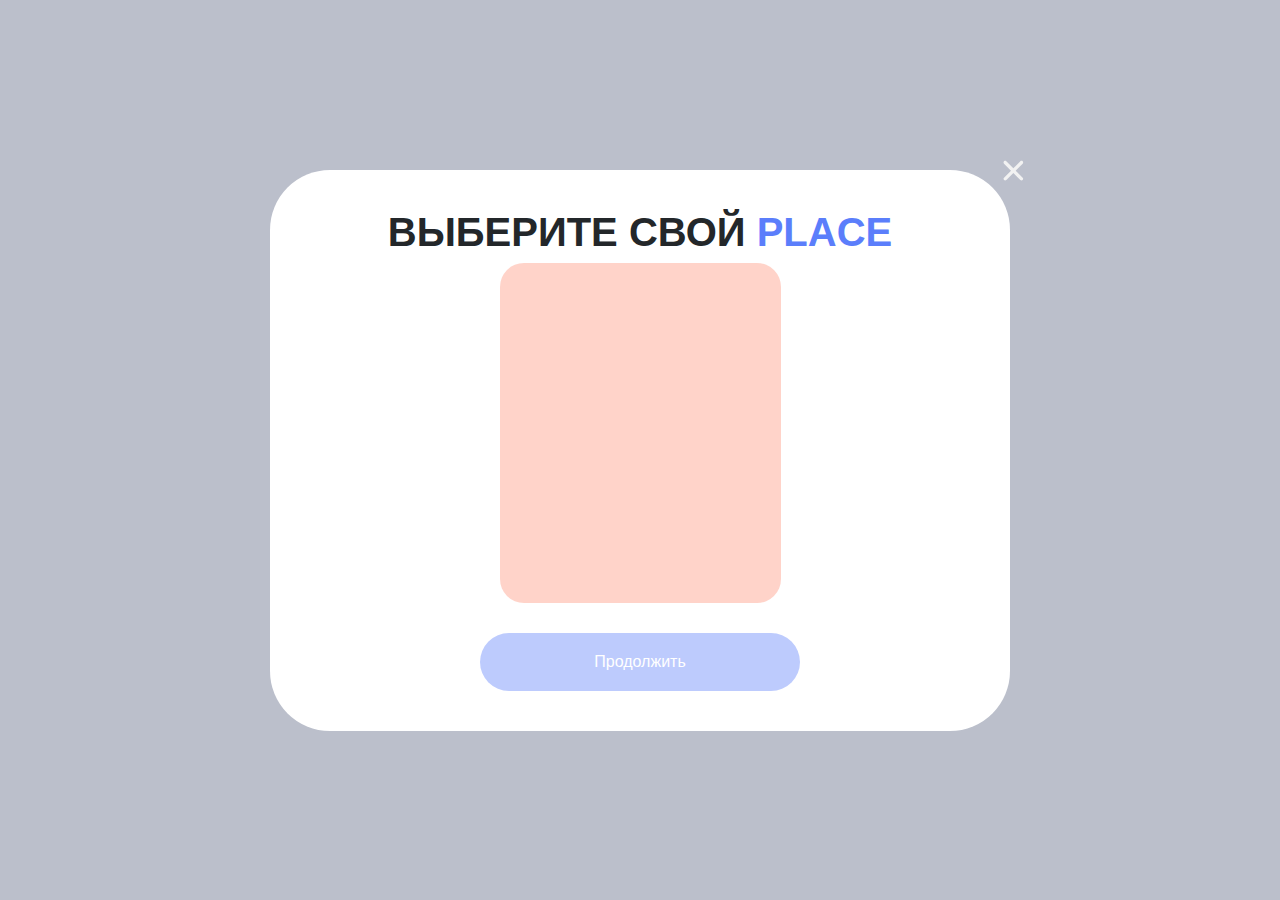
<file: erorrFirst/index.html>
<!DOCTYPE html>
<html lang="en">

<head>
  <meta charset="UTF-8">
  <meta http-equiv="X-UA-Compatible" content="IE=edge">
  <meta name="viewport" content="width=device-width, initial-scale=1.0">
  <title>Document</title>
  <link rel="stylesheet" href="style.css">
</head>

<body>
  <div class="block">
    <a href="index.html" class="close">
      <img src="img/close.svg" alt="">
    </a>
    <div class="block_content">
      <h1 class="title-block">Выберите свой <span>Place</span></h1>
      <div id="item" onclick="btnOnclick()" class="item">

      </div>
      <div id="button" class="btn">
        <a href="index2.html" class="button">Продолжить</a>
        <div id="blocker" class="blocker"></div>
      </div>
    </div>
  </div>
  <script src="js/main.js"></script>
</body>

</html>
</file>
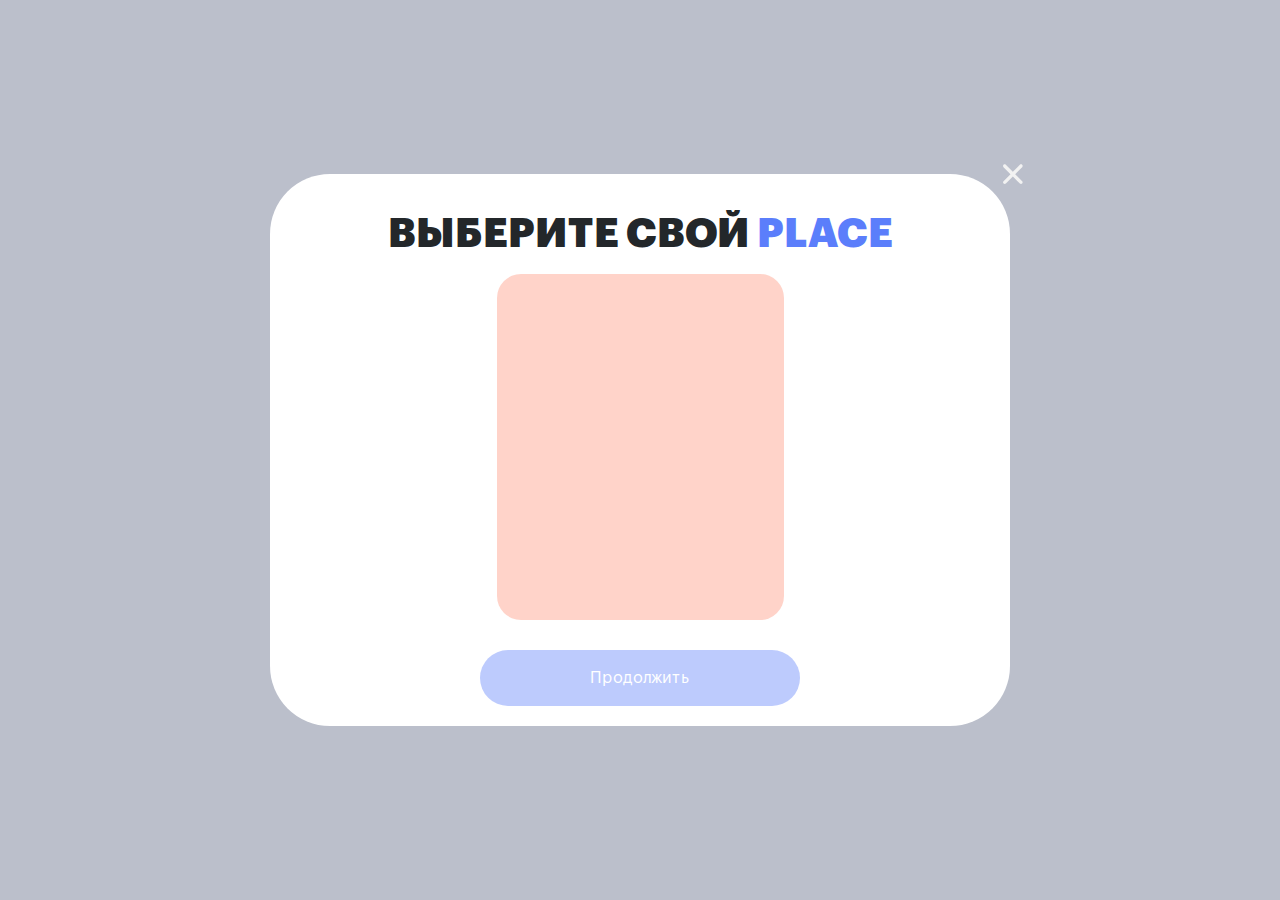
<file: readyProject/index.html>
<!DOCTYPE html>
<html lang="en">

<head>
  <meta charset="UTF-8">
  <meta http-equiv="X-UA-Compatible" content="IE=edge">
  <meta name="viewport" content="width=device-width, initial-scale=1.0">
  <title>Document</title>
  <link rel="stylesheet" href="style.css">
</head>

<body>
  <div class="block" id="block_wrap">
    <span href="" class="close" onclick="closeBnt()">
      <img src="img/close.svg" alt="">
    </span>
    <div class="block_content">
      <h1 class="title-block">Выберите свой <span>Place</span></h1>
      <div id="item" onclick="btnOnclick()" class="item">

      </div>
      <div id="button" class="btn">
        <a href="index2.html" class="button">Продолжить</a>
        <div id="blocker" class="blocker"></div>
      </div>
    </div>
  </div>
  <script src="js/main.js"></script>
</body>

</html>
</file>
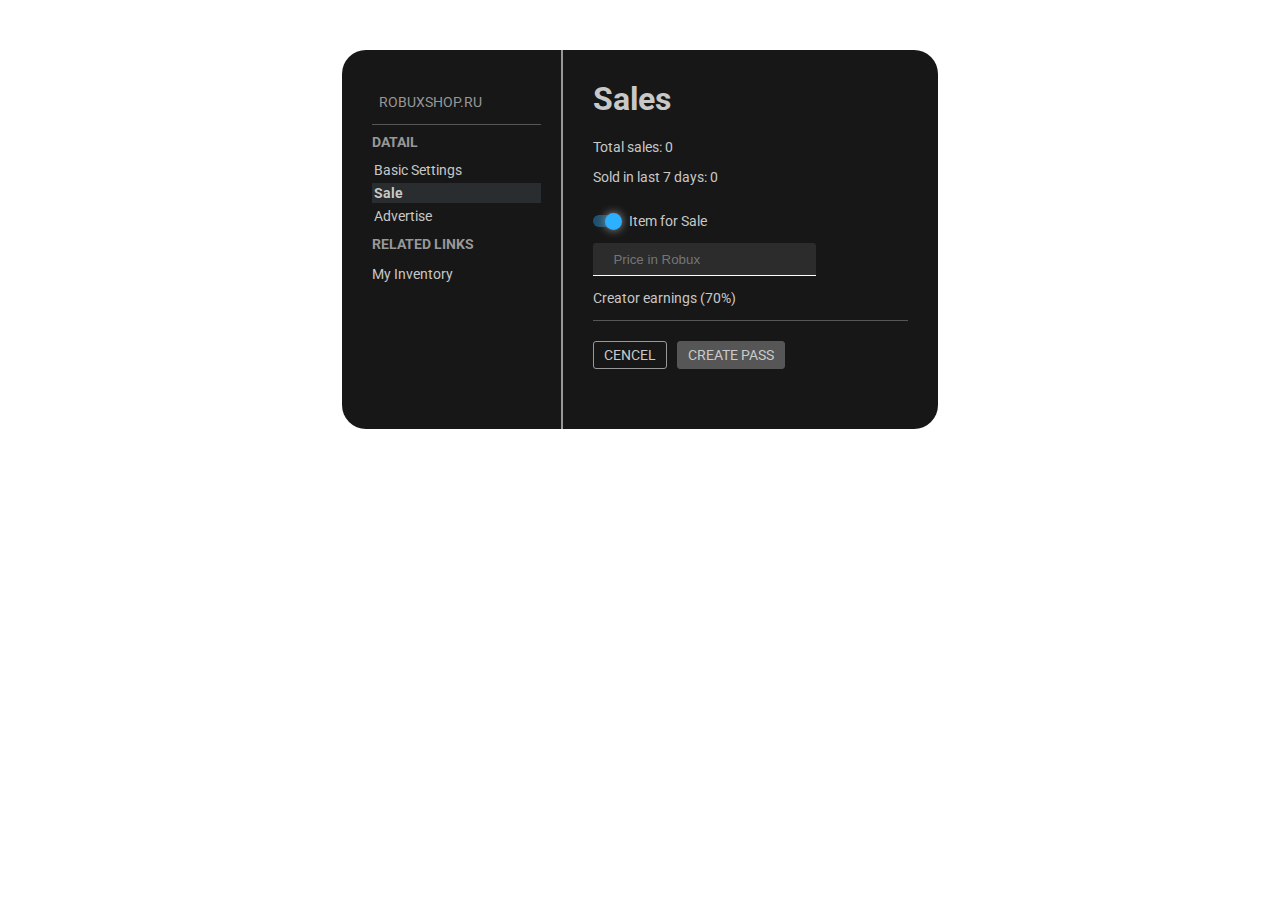
<file: index2.html>
<!DOCTYPE html>
<html lang="en">

<head>
  <meta charset="UTF-8">
  <meta http-equiv="X-UA-Compatible" content="IE=edge">
  <meta name="viewport" content="width=device-width, initial-scale=1.0">
  <title>Roblox2</title>
  <link rel="stylesheet" href="style.css">
  <link rel="preconnect" href="https://fonts.googleapis.com">
  <link rel="preconnect" href="https://fonts.gstatic.com" crossorigin>
  <link href="https://fonts.googleapis.com/css2?family=Roboto:wght@400;700&display=swap" rel="stylesheet">
</head>

<body>
  <div class="wrapper wrapper2">
    <div class="frontBLock frontBLock2"></div>
    <div class="flex_wrap">
      <div class="sidebar">
        <p class="title">robuxshop.ru</p>
        <div class="line"></div>
        <h1 class="subtitle">Datail</h1>
        <ul>
          <li>Basic Settings</li>
          <li class="li-active">Sale</li>
          <li class="li-before">Advertise</li>
        </ul>
        <h1 class="subtitle">related links</h1>
        <p class="li-before">My Inventory</p>
      </div>
      <div class="content">
        <h1 class="content_title">Sales</h1>
        <p>Total sales: 0</p>
        <p>Sold in last 7 days: 0</p>
        <div class="switch_wrap">
          <div class="switch-btn" id="switcher"></div>
          <p class="text">Item for Sale</p>
        </div>
        <div class="input_wrap">
          <input id="robIntput" type="text" class="inputRob" placeholder="Price in Robux">
          <div class="texts">
            <p>Creator earnings (70%)</p>
            <p></p>
          </div>
          <div class="line"></div>
          <div class="buttons">
            <a class="primary-btn" href="#">Cencel</a>
            <a id="secBtnRob" class="secondary-btn" href="#">Create Pass</a>
          </div>
        </div>

        <!-- switch-on для включения -->
      </div>
    </div>

  </div>


  <script src="https://ajax.googleapis.com/ajax/libs/jquery/3.6.3/jquery.min.js"></script>
  <script src="index2.js"></script>
</body>

</html>
</file>
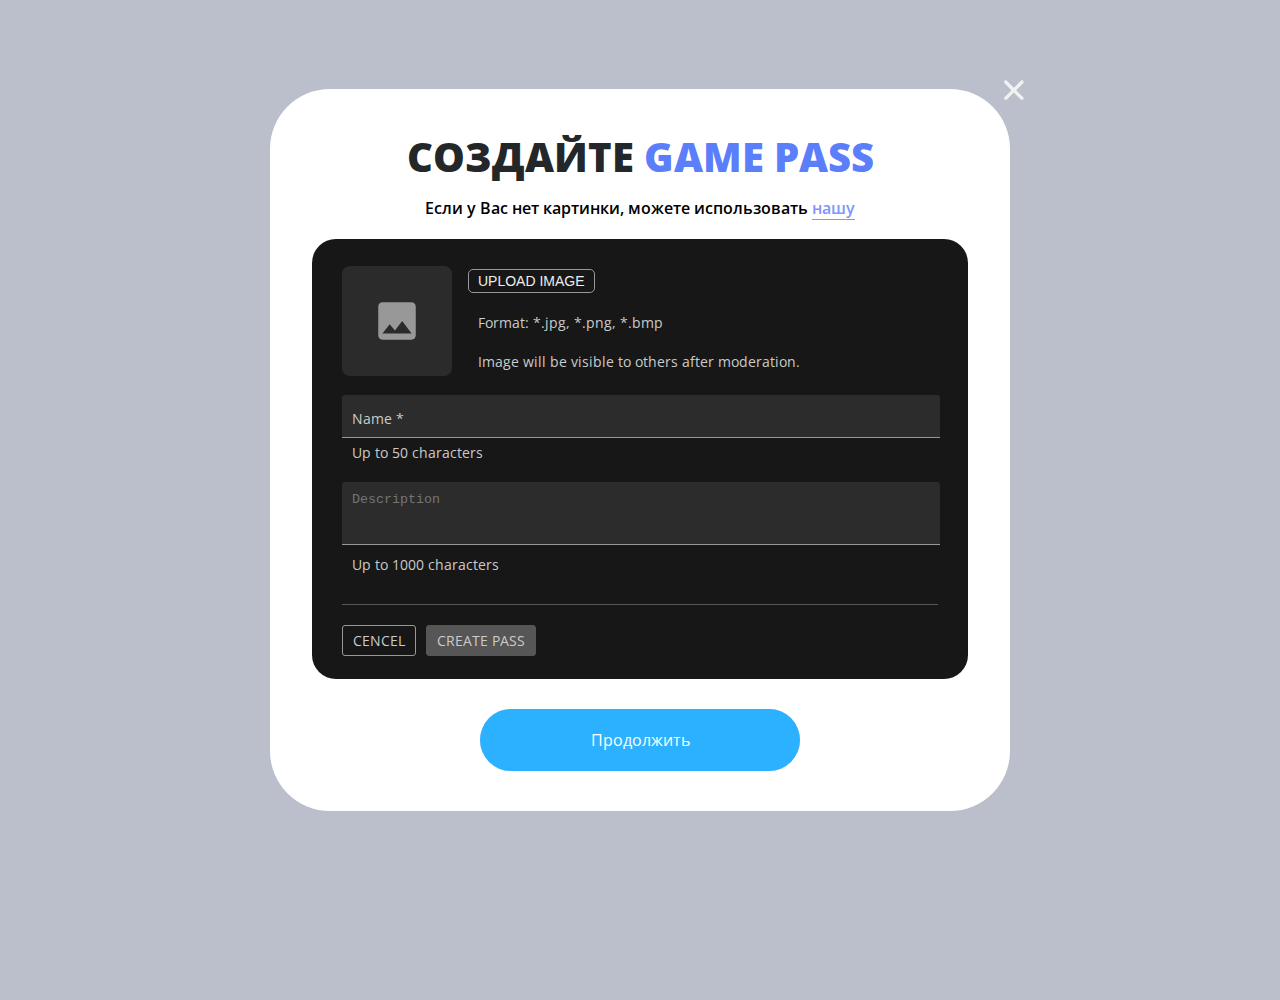
<file: erorrFirst/index2.1.html>
<!DOCTYPE html>
<html lang="en">

<head>
  <meta charset="UTF-8">
  <meta http-equiv="X-UA-Compatible" content="IE=edge">
  <meta name="viewport" content="width=device-width, initial-scale=1.0">
  <title>Document</title>
  <link rel="stylesheet" href="style.css">
  <link rel="stylesheet" href="css/code.css">
  <link rel="preconnect" href="https://fonts.googleapis.com">
  <link rel="preconnect" href="https://fonts.gstatic.com" crossorigin>
  <link href="https://fonts.googleapis.com/css2?family=Open+Sans:wght@300;400;700;800&display=swap" rel="stylesheet">
</head>

<body>
  <div class="erorr" id="error">
    <p>Не создан GAME PASS, проверьте и создайте его заного</p>
  </div>
  <div class="block">
    <a href="index.html" class="close">
      <img src="img/close.svg" alt="">
    </a>
    <div class="block_content">
      <h1 class="title-block">Создайте <span>Game Pass</span></h1>
      <p class="block_text">Если у Вас нет картинки, можете использовать <a href="#">нашу</a></p>
      <div class="block-wrapper">
        <div class="wrapper">
          <div class="frontBLock"></div>
          <div class="inputFile">
            <div class="input__image">
              <svg class="imgSvg" focusable="false" viewBox="0 0 24 24" aria-hidden="true">
                <path
                  d="M21 19V5c0-1.1-.9-2-2-2H5c-1.1 0-2 .9-2 2v14c0 1.1.9 2 2 2h14c1.1 0 2-.9 2-2zM8.5 13.5l2.5 3.01L14.5 12l4.5 6H5l3.5-4.5z">
                </path>
              </svg>
            </div>
            <div class="lable">
              <button id="lableBtn" class="upload-btn" href="#">Upload Image</button>

              <p>Format: *.jpg, *.png, *.bmp</p>
              <p>Image will be visible to others after moderation.</p>
            </div>

          </div>
          <div class="inputText">
            <div class="inputPlace-wrap">
              <input id="inputText" class="input__text" type="text">
              <p class="place-p1 placegolder" id="placehold1">Name *</p>
              <p class="place-p2 place_active place_notActive" id="placehold2">NamePicture</p>
            </div>

            <p>Up to 50 characters</p>
          </div>
          <div class="inputTextarea">
            <textarea type="text" placeholder="Description"></textarea>
            <p>Up to 1000 characters</p>
          </div>
          <div class="line"></div>
          <div class="buttons">
            <a class="primary-btn" href="#">Cencel</a>
            <a id="secBtn" class="secondary-btn" href="#">Create Pass</a>
          </div>
        </div>
      </div>
      <div id="button" class="btn" onclick="btnOnclickErorr()">
        <a href="#" class="button active">Продолжить</a>
      </div>
    </div>
  </div>
  <script src="js/app.js"></script>
  <script src="js/main.js"></script>
</body>

</html>
</file>
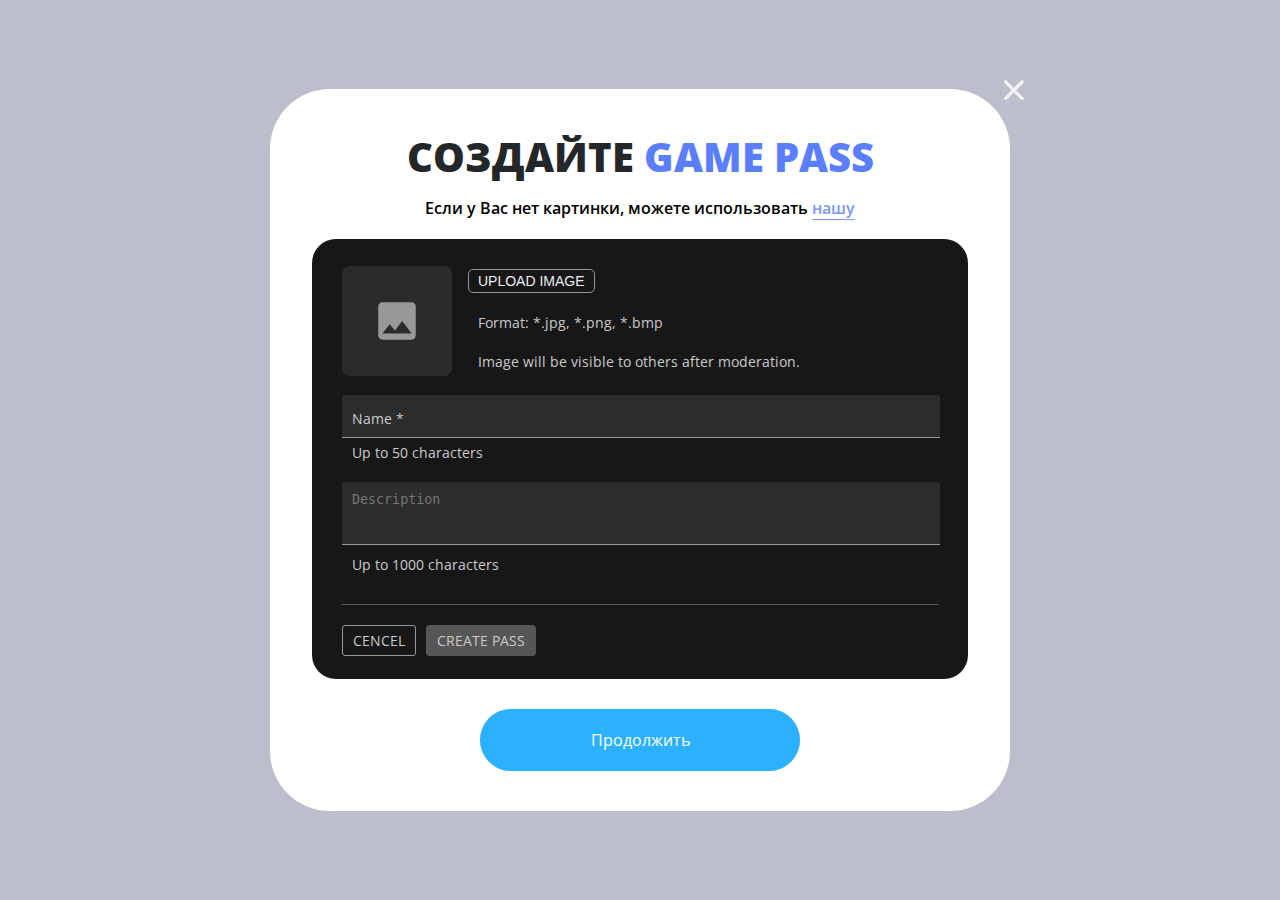
<file: erorrSecond/index2.1.html>
<!DOCTYPE html>
<html lang="en">

<head>
  <meta charset="UTF-8">
  <meta http-equiv="X-UA-Compatible" content="IE=edge">
  <meta name="viewport" content="width=device-width, initial-scale=1.0">
  <title>Document</title>
  <link rel="stylesheet" href="style.css">
  <link rel="stylesheet" href="css/code.css">
  <link rel="preconnect" href="https://fonts.googleapis.com">
  <link rel="preconnect" href="https://fonts.gstatic.com" crossorigin>
  <link href="https://fonts.googleapis.com/css2?family=Open+Sans:wght@300;400;700;800&display=swap" rel="stylesheet">
</head>

<body>
  <div class="block">
    <a href="index.html" class="close">
      <img src="img/close.svg" alt="">
    </a>
    <div class="block_content">
      <h1 class="title-block">Создайте <span>Game Pass</span></h1>
      <p class="block_text">Если у Вас нет картинки, можете использовать <a href="#">нашу</a></p>
      <div class="block-wrapper">
        <div class="wrapper">
          <div class="frontBLock"></div>
          <div class="inputFile">
            <div class="input__image">
              <svg class="imgSvg" focusable="false" viewBox="0 0 24 24" aria-hidden="true">
                <path
                  d="M21 19V5c0-1.1-.9-2-2-2H5c-1.1 0-2 .9-2 2v14c0 1.1.9 2 2 2h14c1.1 0 2-.9 2-2zM8.5 13.5l2.5 3.01L14.5 12l4.5 6H5l3.5-4.5z">
                </path>
              </svg>
            </div>
            <div class="lable">
              <button id="lableBtn" class="upload-btn" href="#">Upload Image</button>

              <p>Format: *.jpg, *.png, *.bmp</p>
              <p>Image will be visible to others after moderation.</p>
            </div>

          </div>
          <div class="inputText">
            <div class="inputPlace-wrap">
              <input id="inputText" class="input__text" type="text">
              <p class="place-p1 placegolder" id="placehold1">Name *</p>
              <p class="place-p2 place_active place_notActive" id="placehold2">NamePicture</p>
            </div>

            <p>Up to 50 characters</p>
          </div>
          <div class="inputTextarea">
            <textarea type="text" placeholder="Description"></textarea>
            <p>Up to 1000 characters</p>
          </div>
          <div class="line"></div>
          <div class="buttons">
            <a class="primary-btn" href="#">Cencel</a>
            <a id="secBtn" class="secondary-btn" href="#">Create Pass</a>
          </div>
        </div>
      </div>
      <div id="button" class="btn">
        <a href="index3.html" class="button active">Продолжить</a>
      </div>
    </div>
  </div>
  <script src="js/app.js"></script>
  <script src="js/main.js"></script>
</body>

</html>
</file>
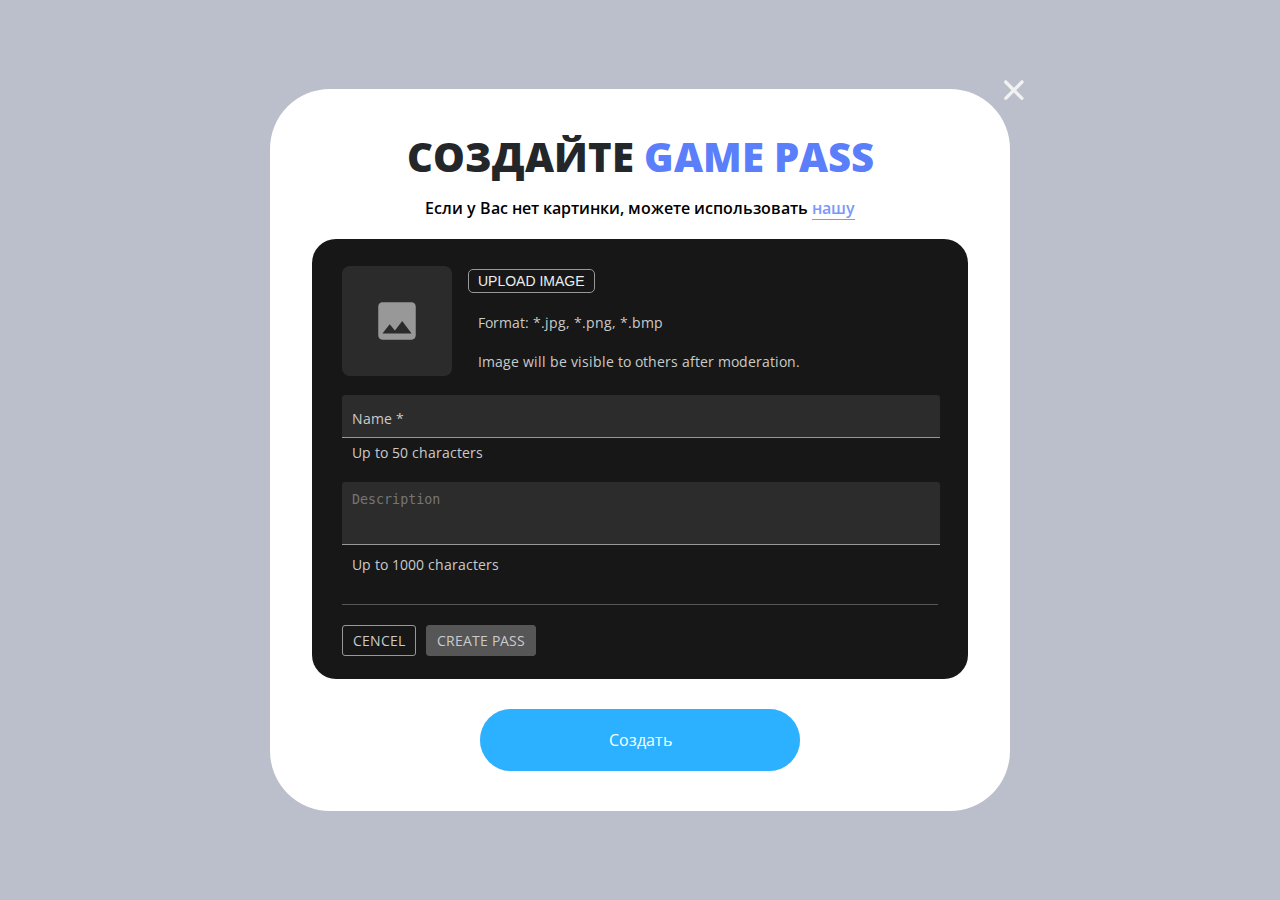
<file: erorrSecond/index2.2.html>
<!DOCTYPE html>
<html lang="en">

<head>
  <meta charset="UTF-8">
  <meta http-equiv="X-UA-Compatible" content="IE=edge">
  <meta name="viewport" content="width=device-width, initial-scale=1.0">
  <title>Document</title>
  <link rel="stylesheet" href="style.css">
  <link rel="stylesheet" href="css/code.css">
  <link rel="preconnect" href="https://fonts.googleapis.com">
  <link rel="preconnect" href="https://fonts.gstatic.com" crossorigin>
  <link href="https://fonts.googleapis.com/css2?family=Open+Sans:wght@300;400;700;800&display=swap" rel="stylesheet">
</head>

<body>
  <div class="block">
    <a href="index.html" class="close">
      <img src="img/close.svg" alt="">
    </a>
    <div class="block_content">
      <h1 class="title-block">Создайте <span>Game Pass</span></h1>
      <p class="block_text">Если у Вас нет картинки, можете использовать <a href="#">нашу</a></p>
      <div class="block-wrapper">
        <div class="wrapper">
          <div class="frontBLock"></div>
          <div class="inputFile">
            <div class="input__image">
              <svg class="imgSvg" focusable="false" viewBox="0 0 24 24" aria-hidden="true">
                <path
                  d="M21 19V5c0-1.1-.9-2-2-2H5c-1.1 0-2 .9-2 2v14c0 1.1.9 2 2 2h14c1.1 0 2-.9 2-2zM8.5 13.5l2.5 3.01L14.5 12l4.5 6H5l3.5-4.5z">
                </path>
              </svg>
            </div>
            <div class="lable">
              <button id="lableBtn" class="upload-btn" href="#">Upload Image</button>

              <p>Format: *.jpg, *.png, *.bmp</p>
              <p>Image will be visible to others after moderation.</p>
            </div>

          </div>
          <div class="inputText">
            <div class="inputPlace-wrap">
              <input id="inputText" class="input__text" type="text">
              <p class="place-p1 placegolder" id="placehold1">Name *</p>
              <p class="place-p2 place_active place_notActive" id="placehold2">NamePicture</p>
            </div>

            <p>Up to 50 characters</p>
          </div>
          <div class="inputTextarea">
            <textarea type="text" placeholder="Description"></textarea>
            <p>Up to 1000 characters</p>
          </div>
          <div class="line"></div>
          <div class="buttons">
            <a class="primary-btn" href="#">Cencel</a>
            <a id="secBtn" class="secondary-btn" href="#">Create Pass</a>
          </div>
        </div>
      </div>
      <div id="button" class="btn">
        <a href="index3.html" class="button active">Создать</a>
      </div>
    </div>
  </div>
  <script src="js/app.js"></script>
  <script src="js/main.js"></script>
</body>

</html>
</file>
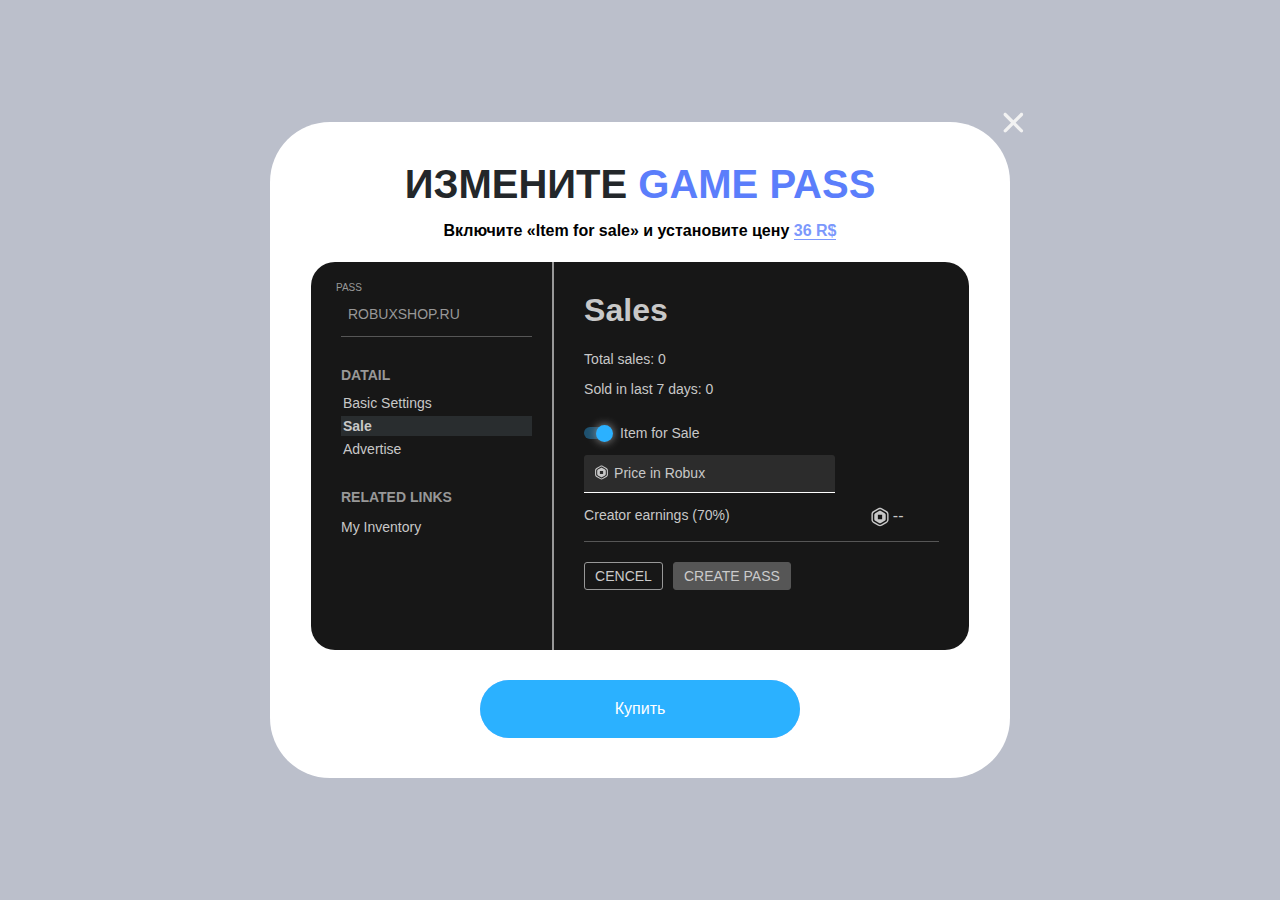
<file: erorrSecond/index3.1.html>
<!DOCTYPE html>
<html lang="en">

<head>
  <meta charset="UTF-8">
  <meta http-equiv="X-UA-Compatible" content="IE=edge">
  <meta name="viewport" content="width=device-width, initial-scale=1.0">
  <title>Document</title>
  <link rel="stylesheet" href="style.css">
  <link rel="stylesheet" href="css/code.css">
</head>

<body>
  <div class="block">
    <a href="index.html" class="close">
      <img src="img/close.svg" alt="">
    </a>
    <div class="block_content">
      <h1 class="title-block">Измените <span>Game Pass</span></h1>
      <p class="block_text">Включите «Item for sale» и установите цену <a href="#">36 R$</a></p>
      <div class="block-wrapper">
        <div class="wrapper wrapper2">
          <div class="frontBLock frontBLock2"></div>
          <div class="flex_wrap">
            <div class="sidebar">
              <p class="title">robuxshop.ru</p>
              <div class="line"></div>
              <h1 class="subtitle">Datail</h1>
              <ul>
                <li>Basic Settings</li>
                <li class="li-active">Sale</li>
                <li class="li-before">Advertise</li>
              </ul>
              <h1 class="subtitle">related links</h1>
              <p class="li-before">My Inventory</p>
            </div>
            <div class="content">
              <h1 class="content_title">Sales</h1>
              <p>Total sales: 0</p>
              <p>Sold in last 7 days: 0</p>
              <div class="switch_wrap">
                <div class="switch-btn" id="switcher"></div>
                <p class="text">Item for Sale</p>
              </div>
              <div class="input_wrap">

                <div class="inputPlace-wrap inputPlace-wrap2">
                  <div class="input_img"><svg class="MuiSvgIcon-root MuiSvgIcon-fontSizeSmall" focusable="false"
                      viewBox="0 0 28 28" aria-hidden="true">
                      <path
                        d="M23.402,5.573C25.009,6.501 26,8.217 26,10.073L26,17.929C26,19.786 25.009,21.501 23.402,22.429L16.597,26.358C14.99,27.286 13.009,27.286 11.402,26.358L4.597,22.429C2.99,21.501 2,19.786 2,17.929L2,10.073C2,8.217 2.99,6.501 4.597,5.573L11.402,1.645C13.009,0.717 14.99,0.717 16.597,1.645L23.402,5.573ZM12.313,3.428L5.686,7.254C4.642,7.857 4,8.97 4,10.176L4,17.827C4,19.032 4.642,20.146 5.686,20.749L12.313,24.574C13.357,25.177 14.642,25.177 15.686,24.574L22.313,20.749C23.357,20.146 24,19.032 24,17.827L24,10.176C24,8.97 23.357,7.857 22.313,7.254L15.686,3.428C14.642,2.825 13.357,2.825 12.313,3.428ZM15.385,5.566L20.614,8.584C21.471,9.079 22,9.994 22,10.985L22,17.022C22,18.012 21.471,18.927 20.614,19.422L15.385,22.441C14.528,22.936 13.471,22.936 12.614,22.441L7.385,19.422C6.528,18.927 6,18.012 6,17.022L6,10.985C6,9.994 6.528,9.079 7.385,8.584L12.614,5.566C13.471,5.071 14.528,5.071 15.385,5.566ZM11,17.003L17,17.003L17,11.003L11,11.003L11,17.003Z">
                      </path>
                    </svg>
                  </div>
                  <input id="inputText" class="inputRob" type="text">
                  <p class="place-p1 placegolder" id="placehold1">Price in Robux</p>
                  <p class="place-p2 place_active place_notActive" id="placehold2">100</p>
                </div>
                <div class="texts">
                  <p>Creator earnings (70%)</p>
                  <p class="robImg">
                    <svg class="MuiSvgIcon-root MuiSvgIcon-fontSizeSmall" focusable="false" viewBox="0 0 28 28"
                      aria-hidden="true">
                      <path
                        d="M23.402,5.573C25.009,6.501 26,8.217 26,10.073L26,17.929C26,19.786 25.009,21.501 23.402,22.429L16.597,26.358C14.99,27.286 13.009,27.286 11.402,26.358L4.597,22.429C2.99,21.501 2,19.786 2,17.929L2,10.073C2,8.217 2.99,6.501 4.597,5.573L11.402,1.645C13.009,0.717 14.99,0.717 16.597,1.645L23.402,5.573ZM12.313,3.428L5.686,7.254C4.642,7.857 4,8.97 4,10.176L4,17.827C4,19.032 4.642,20.146 5.686,20.749L12.313,24.574C13.357,25.177 14.642,25.177 15.686,24.574L22.313,20.749C23.357,20.146 24,19.032 24,17.827L24,10.176C24,8.97 23.357,7.857 22.313,7.254L15.686,3.428C14.642,2.825 13.357,2.825 12.313,3.428ZM15.385,5.566L20.614,8.584C21.471,9.079 22,9.994 22,10.985L22,17.022C22,18.012 21.471,18.927 20.614,19.422L15.385,22.441C14.528,22.936 13.471,22.936 12.614,22.441L7.385,19.422C6.528,18.927 6,18.012 6,17.022L6,10.985C6,9.994 6.528,9.079 7.385,8.584L12.614,5.566C13.471,5.071 14.528,5.071 15.385,5.566ZM11,17.003L17,17.003L17,11.003L11,11.003L11,17.003Z">
                      </path>
                    </svg>
                    <span id="span1" class="commission">--</span>
                    <span id="span2" class="commission-none">70</span>
                  </p>
                </div>
                <div class="line"></div>
                <div class="buttons">
                  <a class="primary-btn" href="#">Cencel</a>
                  <a id="secBtnRob" class="secondary-btn" href="#">Create Pass</a>
                </div>
              </div>

              <!-- switch-on для включения -->
            </div>
          </div>

        </div>
      </div>
      <div id="button" class="btn">
        <a href="index3.2.html" class="button active">Купить</a>
      </div>
    </div>
  </div>
  <script src="js/app3.js"></script>
  <script src="js/main.js"></script>
</body>

</html>
</file>
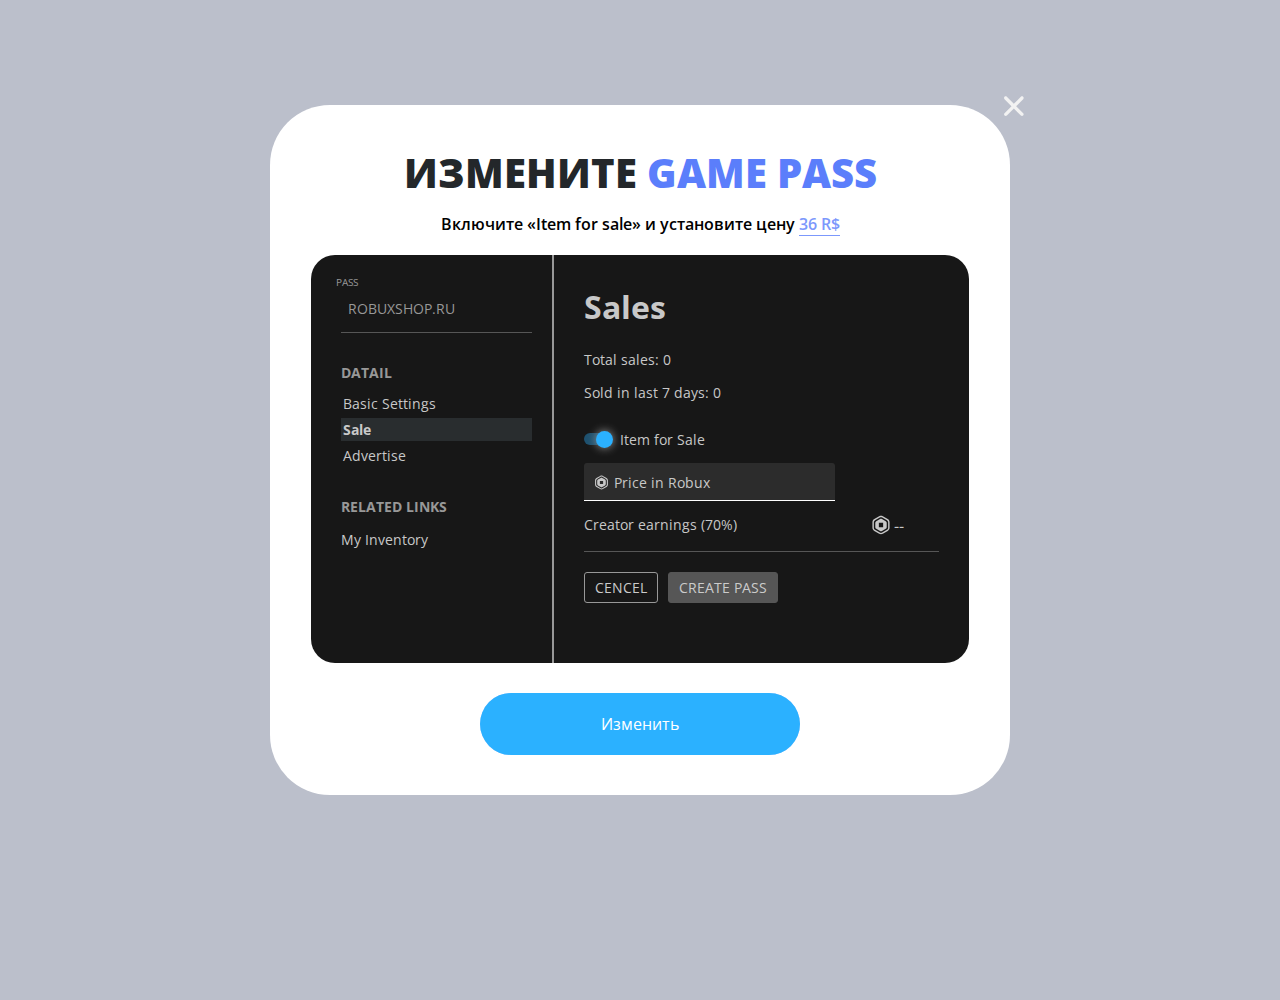
<file: erorrSecond/index3.2.html>
<!DOCTYPE html>
<html lang="en">

<head>
  <meta charset="UTF-8">
  <meta http-equiv="X-UA-Compatible" content="IE=edge">
  <meta name="viewport" content="width=device-width, initial-scale=1.0">
  <title>Document</title>
  <link rel="stylesheet" href="style.css">
  <link rel="stylesheet" href="css/code.css">
  <link rel="preconnect" href="https://fonts.googleapis.com">
  <link rel="preconnect" href="https://fonts.gstatic.com" crossorigin>
  <link href="https://fonts.googleapis.com/css2?family=Open+Sans:wght@300;400;700;800&display=swap" rel="stylesheet">
</head>

<body>
  <div class="erorr" id="error">
    <p>Не верная цена, проверьте и настройте цену на 36R$</p>
  </div>
  <div class="block">
    <a href="index.html" class="close">
      <img src="img/close.svg" alt="">
    </a>
    <div class="block_content">
      <h1 class="title-block">Измените <span>Game Pass</span></h1>
      <p class="block_text">Включите «Item for sale» и установите цену <a href="#">36 R$</a></p>
      <div class="block-wrapper">
        <div class="wrapper wrapper2">
          <div class="frontBLock frontBLock2"></div>
          <div class="flex_wrap">
            <div class="sidebar">
              <p class="title">robuxshop.ru</p>
              <div class="line"></div>
              <h1 class="subtitle">Datail</h1>
              <ul>
                <li>Basic Settings</li>
                <li class="li-active">Sale</li>
                <li class="li-before">Advertise</li>
              </ul>
              <h1 class="subtitle">related links</h1>
              <p class="li-before">My Inventory</p>
            </div>
            <div class="content">
              <h1 class="content_title">Sales</h1>
              <p>Total sales: 0</p>
              <p>Sold in last 7 days: 0</p>
              <div class="switch_wrap">
                <div class="switch-btn" id="switcher"></div>
                <p class="text">Item for Sale</p>
              </div>
              <div class="input_wrap">

                <div class="inputPlace-wrap inputPlace-wrap2">
                  <div class="input_img"><svg class="MuiSvgIcon-root MuiSvgIcon-fontSizeSmall" focusable="false"
                      viewBox="0 0 28 28" aria-hidden="true">
                      <path
                        d="M23.402,5.573C25.009,6.501 26,8.217 26,10.073L26,17.929C26,19.786 25.009,21.501 23.402,22.429L16.597,26.358C14.99,27.286 13.009,27.286 11.402,26.358L4.597,22.429C2.99,21.501 2,19.786 2,17.929L2,10.073C2,8.217 2.99,6.501 4.597,5.573L11.402,1.645C13.009,0.717 14.99,0.717 16.597,1.645L23.402,5.573ZM12.313,3.428L5.686,7.254C4.642,7.857 4,8.97 4,10.176L4,17.827C4,19.032 4.642,20.146 5.686,20.749L12.313,24.574C13.357,25.177 14.642,25.177 15.686,24.574L22.313,20.749C23.357,20.146 24,19.032 24,17.827L24,10.176C24,8.97 23.357,7.857 22.313,7.254L15.686,3.428C14.642,2.825 13.357,2.825 12.313,3.428ZM15.385,5.566L20.614,8.584C21.471,9.079 22,9.994 22,10.985L22,17.022C22,18.012 21.471,18.927 20.614,19.422L15.385,22.441C14.528,22.936 13.471,22.936 12.614,22.441L7.385,19.422C6.528,18.927 6,18.012 6,17.022L6,10.985C6,9.994 6.528,9.079 7.385,8.584L12.614,5.566C13.471,5.071 14.528,5.071 15.385,5.566ZM11,17.003L17,17.003L17,11.003L11,11.003L11,17.003Z">
                      </path>
                    </svg>
                  </div>
                  <input id="inputText" class="inputRob" type="text">
                  <p class="place-p1 placegolder" id="placehold1">Price in Robux</p>
                  <p class="place-p2 place_active place_notActive" id="placehold2">100</p>
                </div>
                <div class="texts">
                  <p>Creator earnings (70%)</p>
                  <p class="robImg">
                    <svg class="MuiSvgIcon-root MuiSvgIcon-fontSizeSmall" focusable="false" viewBox="0 0 28 28"
                      aria-hidden="true">
                      <path
                        d="M23.402,5.573C25.009,6.501 26,8.217 26,10.073L26,17.929C26,19.786 25.009,21.501 23.402,22.429L16.597,26.358C14.99,27.286 13.009,27.286 11.402,26.358L4.597,22.429C2.99,21.501 2,19.786 2,17.929L2,10.073C2,8.217 2.99,6.501 4.597,5.573L11.402,1.645C13.009,0.717 14.99,0.717 16.597,1.645L23.402,5.573ZM12.313,3.428L5.686,7.254C4.642,7.857 4,8.97 4,10.176L4,17.827C4,19.032 4.642,20.146 5.686,20.749L12.313,24.574C13.357,25.177 14.642,25.177 15.686,24.574L22.313,20.749C23.357,20.146 24,19.032 24,17.827L24,10.176C24,8.97 23.357,7.857 22.313,7.254L15.686,3.428C14.642,2.825 13.357,2.825 12.313,3.428ZM15.385,5.566L20.614,8.584C21.471,9.079 22,9.994 22,10.985L22,17.022C22,18.012 21.471,18.927 20.614,19.422L15.385,22.441C14.528,22.936 13.471,22.936 12.614,22.441L7.385,19.422C6.528,18.927 6,18.012 6,17.022L6,10.985C6,9.994 6.528,9.079 7.385,8.584L12.614,5.566C13.471,5.071 14.528,5.071 15.385,5.566ZM11,17.003L17,17.003L17,11.003L11,11.003L11,17.003Z">
                      </path>
                    </svg>
                    <span id="span1" class="commission">--</span>
                    <span id="span2" class="commission-none">70</span>
                  </p>
                </div>
                <div class="line"></div>
                <div class="buttons">
                  <a class="primary-btn" href="#">Cencel</a>
                  <a id="secBtnRob" class="secondary-btn" href="#">Create Pass</a>
                </div>
              </div>

              <!-- switch-on для включения -->
            </div>
          </div>

        </div>
      </div>
      <div id="button" class="btn" onclick="btnOnclickErorr()">
        <a href="#" class="button active">Изменить</a>
      </div>
    </div>
  </div>
  <script src="js/app3.js"></script>
  <script src="js/main.js"></script>
</body>

</html>
</file>
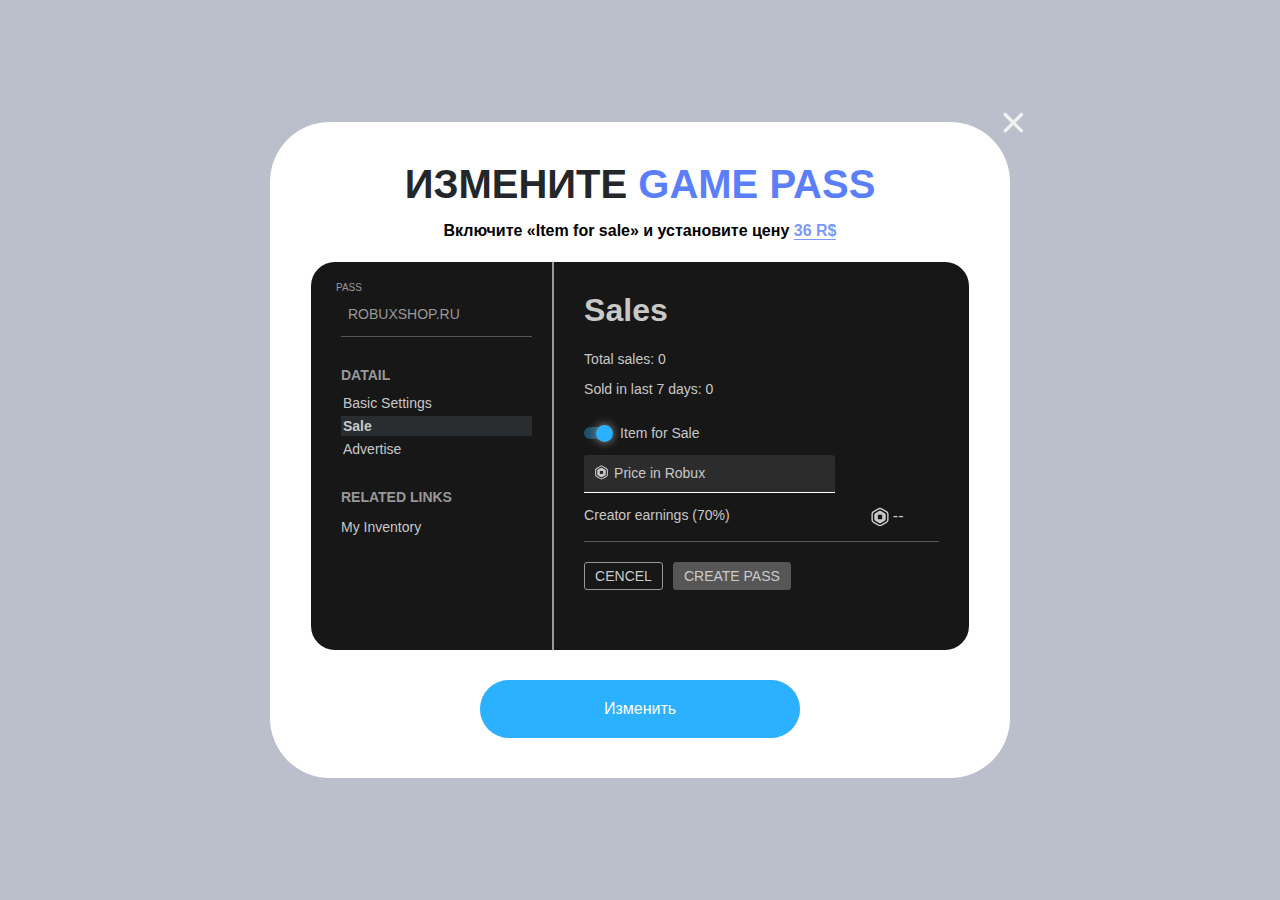
<file: erorrSecond/index3.html>
<!DOCTYPE html>
<html lang="en">

<head>
  <meta charset="UTF-8">
  <meta http-equiv="X-UA-Compatible" content="IE=edge">
  <meta name="viewport" content="width=device-width, initial-scale=1.0">
  <title>Document</title>
  <link rel="stylesheet" href="style.css">
  <link rel="stylesheet" href="css/code.css">
</head>

<body>
  <div class="block">
    <a href="index.html" class="close">
      <img src="img/close.svg" alt="">
    </a>
    <div class="block_content">
      <h1 class="title-block">Измените <span>Game Pass</span></h1>
      <p class="block_text">Включите «Item for sale» и установите цену <a href="#">36 R$</a></p>
      <div class="block-wrapper">
        <div class="wrapper wrapper2">
          <div class="frontBLock frontBLock2"></div>
          <div class="flex_wrap">
            <div class="sidebar">
              <p class="title">robuxshop.ru</p>
              <div class="line"></div>
              <h1 class="subtitle">Datail</h1>
              <ul>
                <li>Basic Settings</li>
                <li class="li-active">Sale</li>
                <li class="li-before">Advertise</li>
              </ul>
              <h1 class="subtitle">related links</h1>
              <p class="li-before">My Inventory</p>
            </div>
            <div class="content">
              <h1 class="content_title">Sales</h1>
              <p>Total sales: 0</p>
              <p>Sold in last 7 days: 0</p>
              <div class="switch_wrap">
                <div class="switch-btn" id="switcher"></div>
                <p class="text">Item for Sale</p>
              </div>
              <div class="input_wrap">

                <div class="inputPlace-wrap inputPlace-wrap2">
                  <div class="input_img"><svg class="MuiSvgIcon-root MuiSvgIcon-fontSizeSmall" focusable="false"
                      viewBox="0 0 28 28" aria-hidden="true">
                      <path
                        d="M23.402,5.573C25.009,6.501 26,8.217 26,10.073L26,17.929C26,19.786 25.009,21.501 23.402,22.429L16.597,26.358C14.99,27.286 13.009,27.286 11.402,26.358L4.597,22.429C2.99,21.501 2,19.786 2,17.929L2,10.073C2,8.217 2.99,6.501 4.597,5.573L11.402,1.645C13.009,0.717 14.99,0.717 16.597,1.645L23.402,5.573ZM12.313,3.428L5.686,7.254C4.642,7.857 4,8.97 4,10.176L4,17.827C4,19.032 4.642,20.146 5.686,20.749L12.313,24.574C13.357,25.177 14.642,25.177 15.686,24.574L22.313,20.749C23.357,20.146 24,19.032 24,17.827L24,10.176C24,8.97 23.357,7.857 22.313,7.254L15.686,3.428C14.642,2.825 13.357,2.825 12.313,3.428ZM15.385,5.566L20.614,8.584C21.471,9.079 22,9.994 22,10.985L22,17.022C22,18.012 21.471,18.927 20.614,19.422L15.385,22.441C14.528,22.936 13.471,22.936 12.614,22.441L7.385,19.422C6.528,18.927 6,18.012 6,17.022L6,10.985C6,9.994 6.528,9.079 7.385,8.584L12.614,5.566C13.471,5.071 14.528,5.071 15.385,5.566ZM11,17.003L17,17.003L17,11.003L11,11.003L11,17.003Z">
                      </path>
                    </svg>
                  </div>
                  <input id="inputText" class="inputRob" type="text">
                  <p class="place-p1 placegolder" id="placehold1">Price in Robux</p>
                  <p class="place-p2 place_active place_notActive" id="placehold2">100</p>
                </div>
                <div class="texts">
                  <p>Creator earnings (70%)</p>
                  <p class="robImg">
                    <svg class="MuiSvgIcon-root MuiSvgIcon-fontSizeSmall" focusable="false" viewBox="0 0 28 28"
                      aria-hidden="true">
                      <path
                        d="M23.402,5.573C25.009,6.501 26,8.217 26,10.073L26,17.929C26,19.786 25.009,21.501 23.402,22.429L16.597,26.358C14.99,27.286 13.009,27.286 11.402,26.358L4.597,22.429C2.99,21.501 2,19.786 2,17.929L2,10.073C2,8.217 2.99,6.501 4.597,5.573L11.402,1.645C13.009,0.717 14.99,0.717 16.597,1.645L23.402,5.573ZM12.313,3.428L5.686,7.254C4.642,7.857 4,8.97 4,10.176L4,17.827C4,19.032 4.642,20.146 5.686,20.749L12.313,24.574C13.357,25.177 14.642,25.177 15.686,24.574L22.313,20.749C23.357,20.146 24,19.032 24,17.827L24,10.176C24,8.97 23.357,7.857 22.313,7.254L15.686,3.428C14.642,2.825 13.357,2.825 12.313,3.428ZM15.385,5.566L20.614,8.584C21.471,9.079 22,9.994 22,10.985L22,17.022C22,18.012 21.471,18.927 20.614,19.422L15.385,22.441C14.528,22.936 13.471,22.936 12.614,22.441L7.385,19.422C6.528,18.927 6,18.012 6,17.022L6,10.985C6,9.994 6.528,9.079 7.385,8.584L12.614,5.566C13.471,5.071 14.528,5.071 15.385,5.566ZM11,17.003L17,17.003L17,11.003L11,11.003L11,17.003Z">
                      </path>
                    </svg>
                    <span id="span1" class="commission">--</span>
                    <span id="span2" class="commission-none">70</span>
                  </p>
                </div>
                <div class="line"></div>
                <div class="buttons">
                  <a class="primary-btn" href="#">Cencel</a>
                  <a id="secBtnRob" class="secondary-btn" href="#">Create Pass</a>
                </div>
              </div>

              <!-- switch-on для включения -->
            </div>
          </div>

        </div>
      </div>
      <div id="button" class="btn">
        <a href="index3.1.html" class="button active">Изменить</a>
      </div>
    </div>
  </div>
  <script src="js/app3.js"></script>
  <script src="js/main.js"></script>
</body>

</html>
</file>
<file: erorrFirst/style.css>
body{
  overflow-y: hidden;
  background-color: #BBBFCB;
  display: flex;
  align-items: center;
  justify-content: center;
  height: 100vh;
  margin: 0;
  font-family: 'Open Sans', sans-serif;
}
.block-wrapper{
  width: 100%;
  display: flex;
  justify-content: center;
}
.block{
  position: relative;
  min-width: 660px;
  background-color: #fff;
  padding: 40px;
  border-radius: 60px;
  display: flex;
  justify-content: center;
}
.close{
  position: absolute;
  right: -12px;
  top: -12px;
  transform: rotate(90deg);
}
.title-block{
  text-align: center;
  color: #23272A;
  font-size: 40px;
  font-weight: 800;
  text-transform: uppercase;
  margin-bottom: 8px;
  margin-top: 0;
}
.title-block span{
  color: #5B7EFB;
}
.block_text{
  margin-top: 10px;
  text-align: center;
  font-size: 16px;
  font-weight: 600;
  line-height: 28.8px;
}
.block_text a{
  color: #7C98FC;
  text-decoration: none;
  border-bottom: 1px solid #7C98FC;
}
.item{
  margin: 0 auto;
  width: 281px;
  height: 340px;
  overflow: hidden;
  background: rgba(255, 200, 188, 0.8);
  border-radius: 24px;
}
.item_active{
  border: 3px solid #5B7EFB;
}
.btn{
  position: relative;
  margin: 0 auto;
  width: 320px;
  background-color: rgba(91, 126, 251, 0.4);
  border-radius: 100px;
  margin-top: 30px;
  transition: .2s;
}
.active {
  background-color: #5B7EFB;
}
.active:hover{
  background-color: #6485fa;
}
.button{
  padding: 20px 98px;
  text-align: center;
  text-decoration: none;
  border-radius: 100px;
  color: #fff;
  display: flex;
  justify-content: center;
}
.blocker{
  position: absolute;
  top: 0;
  left: 0;
  border-radius: 100px;
  cursor: pointer;
  height: 100%;
  width: 100%;
}
.notActive{
  display: none;
}
.erorr{
  background-color: #FF6D6D;
  padding: 14px 32px;
  color: #fff;
  border-radius: 18px;
  position: absolute;
  bottom: 20px;
  display: flex;
  justify-content: center;
  opacity: 0;
  transform: translateY(120px);
  transition: .2s;
}
.erorr_active{
  opacity: 1;
  transform: translateY(0px);
}
</file>
<file: readyProject/style.css>
@font-face {
  font-family: 'GraphikLCG_reg';
  src: url(fonts/GraphikLCG-Regular.woff);
}
@font-face {
  font-family: 'GraphikLCG_bold';
  src: url(fonts/GraphikLCG-Bold.woff);
}
@font-face {
  font-family: 'GraphikLCG_black';
  src: url(fonts/GraphikLCG-Black.woff);
}
h1{
  font-family: 'GraphikLCG_black';
}
body{
  overflow-y: hidden;
  background-color: #BBBFCB;
  display: flex;
  align-items: center;
  justify-content: center;
  height: 100vh;
  margin: 0;
  font-family: 'GraphikLCG_reg';
}
.block-wrapper{
  width: 100%;
  display: flex;
  justify-content: center;
}
.block{
  position: relative;
  min-width: 660px;
  background-color: #fff;
  padding: 40px;
  padding-bottom: 20px;
  border-radius: 60px;
  display: flex;
  justify-content: center;
}
.closeBlock{
  display: none;
}
.close{
  cursor: pointer;
  position: absolute;
  right: -12px;
  top: -12px;
  transform: rotate(90deg);
}
.title-block{
  font-family: 'GraphikLCG_black';
  text-align: center;
  color: #23272A;
  font-size: 40px;
  font-weight: 800;
  text-transform: uppercase;
  margin-bottom: 20px;
  margin-top: 0;
}
.title-block span{
  color: #5B7EFB;
}
.block_text{
  margin-top: 10px;
  text-align: center;
  font-size: 16px;
  font-weight: 600;
  line-height: 28.8px;
}
.block_text span{
  font-family: 'GraphikLCG_bold';
  color: #7C98FC;
  text-decoration: none;
  border-bottom: 2px solid #7C98FC;
}
.item{
  margin: 0 auto;
  width: 281px;
  height: 340px;
  overflow: hidden;
  background: rgba(255, 200, 188, 0.8);
  border-radius: 24px;
  border: 3px solid transparent;
}
.item_active{
  border: 3px solid #5B7EFB;
}
.btn{
  position: relative;
  margin: 0 auto;
  width: 320px;
  background-color: rgba(91, 126, 251, 0.4);
  border-radius: 100px;
  margin-top: 30px;
  transition: .2s;
}
.active {
  background-color: #5B7EFB;
}
.active:hover{
  background-color: #6485fa;
}
.button{
  padding: 20px 98px;
  text-align: center;
  text-decoration: none;
  border-radius: 100px;
  color: #fff;
  display: flex;
  justify-content: center;
}
.blocker{
  position: absolute;
  top: 0;
  left: 0;
  border-radius: 100px;
  cursor: pointer;
  height: 100%;
  width: 100%;
}
.notActive{
  display: none;
}
.erorr{
  background-color: #FF6D6D;
  padding: 14px 32px;
  color: #fff;
  border-radius: 18px;
  position: absolute;
  bottom: 20px;
  display: flex;
  justify-content: center;
  opacity: 0;
  transform: translateY(120px);
  transition: .2s;
  z-index: 999;
}
.erorr_active{
  opacity: 1;
  transform: translateY(0px);
}
.li-before{
  display: flex;
  align-items: center;
}
.link-svg{
  fill: #BBBFCB;
  height: 22px;
  width: 22px;
  margin-left: 3px;
}
@media (max-width:796px) {
  .block{
    width: 100%;
    min-width: 100px;
    margin-left: 20px;
    margin-right: 20px;
  }
  .wrapper{
    width: 100% !important;
    height: 100% !important;
  }
}
@media (max-width:679px) {
  .title-block{
    font-size: 24px;
    line-height: 24px;
  }
  .block_text{
    font-size: 14px;
    line-height: 17px;
  }
  .item{
    width: 215px;
    height: 280px;
  }
  .content p {
    font-size: 12px !important;
  }
}
@media (max-width:562px) {
  .sidebar{
    display: none;
  }
}
@media (max-width:490px) {
  .btn {
    width: 100%;
  }
  .button {
    padding: 13px 0;
  }
  .erorr{
    margin-left: 10px;
    margin-right: 10px;
  }
  .erorr p{
    font-size: 13px;
  }
}
@media (max-width:414px){
  .inputPlace-wrap2 p {
    top: -1px !important;
  }
}
@media (max-width:375px) {
  
  .block{
    padding: 25px;
    border-radius: 35px;
  }
  .lable p{
    margin-top: 5px !important;
    margin-bottom: 0;
    font-size: 12px !important;
  }
  .inputText{
    margin-bottom: 10px !important;
  }
  .inputTextarea{
    margin-bottom: 15px !important;
  }
  .btn{
    margin-top: 15px;
  }
}
@media (max-height:653px) {
  body {
    overflow-y: scroll;
    height: 100% !important;
  }
  .block {
    padding: 25px;
    padding-top: 20px;
    border-radius: 35px;

    margin-top: 30px;
    margin-bottom: 30px;
  }
}
</file>
<file: style.css>
body{
  margin-top: 50px;
  padding: 0;
  display: flex;
  justify-content: center;
  align-items: center;
  font-family: 'Roboto', sans-serif;
}
.frontBLock{
  position: absolute;
  top: 0;
  left: 0;
  width: 100%;
  height: 85%;
  z-index: 9999;
}
.wrapper{
  position: relative;
  background-color: #171717;
  border-radius: 24px;
  padding: 30px;
}
#files{
  display: none;
}
.inputFile{
  display: flex;
  justify-content: space-between;
  margin-bottom: 30px;
}
.input__image{
  margin-top: -3px;
  margin-right: 16px;
  position: relative;
  width: 165.83px;
  height: 165.83px;
  background-color: rgba(255, 255, 255, 0.09);
  border-radius: 8px;
  display: flex;
  justify-content: center;
  align-items: center;
  z-index: 2;
  overflow: hidden;
}
.imgSvg{
  position: absolute;
  fill: #989898;
  height: 50px;
  width: 50px;

  z-index: -1;
}
.lable{
  z-index: 100;
}

.upload-btn{
  background: none;
  text-decoration: none;
  color: #EDEDED;
  text-transform: uppercase;
  font-size: 14px;
  border: 1px solid rgb(152, 152, 152);
  padding: 3px 9px;
  border-radius: 5px;
  transition: .2s;
  text-align: center;
}
.animation_lable{
  animation: buttons 2s;
}
.lable p{
  margin-top: 30px;
  margin-left: 10px;
  color: #CBCBCB;
  font-size: 14px;
}
.inputText{
  margin-bottom: 20px;
}
.inputText input{
  color: #CBCBCB;
  background-color: #2C2C2C;
  border: none;
  width: calc(100% - 10px);
  height: 30px;
  padding-left: 10px;
  border-radius: 3px 3px 0 0;
  border-bottom: 1px solid rgb(152, 152, 152);
  outline: none;
  z-index: -9999;
}
.inputText p, .inputTextarea p{
  margin: 0;
  margin-left: 10px;
  padding-top: 5px;
  color: #CBCBCB;
  font-size: 14px;
}
.inputTextarea{
  margin-bottom: 30px;
}
.inputTextarea textarea{
  color: #CBCBCB;
  width: calc(100% - 10px);
  height: calc(100px - 10px);
  padding-left: 10px;
  padding-top: 10px;
  resize: none;
  background-color: #2C2C2C;
  border: none;
  border-bottom: 1px solid rgb(152, 152, 152);
  border-radius: 3px 3px 0 0;
  outline: none;
}
.line{
  width: 100%;
  background-color: #565656;
  height: 1px;
}
.buttons{
  display: flex;
  align-items: center;
  margin-top: 20px;
}
.buttons a{
  text-align: center;
  color: #CBCBCB;
  text-decoration: none;
  font-size: 14px;
  text-transform: uppercase;
  border-radius: 3px;
  transition: .2s;
}
.primary-btn{
  margin-right: 10px;
  padding: 5px 10px;
  border: 1px solid rgb(152, 152, 152);
}
.primary-btn:hover{
  background-color:rgba(152, 152, 152, 0.2);
}
.secondary-btn{
  display: flex;
  align-items: center;
  padding: 5px 10px;
  position: relative;
  background-color: #565656;
  border: 1px solid #565656;
}
.animationButtons{
  animation: buttons 2s;
}
.secondary-btn:hover{
  background-color: #646464;
}
.active{
  background-color: #2BB1FF;
}
.active:hover{
  background-color: #62c5fe;
}
.wrapper2{
  padding: 0;
  min-width: 596px;
}
.frontBLock2{
  height: 65%;
}
.flex_wrap{
  display: flex;

}
.sidebar{
  flex: 35%;
  padding-left: 30px;
  padding-top: 30px;
  padding-bottom: 30px;
  padding-right: 20px;
  border-right: 2px solid rgb(152, 152, 152);
}
.sidebar .title{
  color: #989898;
  font-size: 14px;
  text-transform: uppercase;
  margin-left: 7px;
}
.sidebar .subtitle{
  color: #989898;
  font-size: 14px;
  text-transform: uppercase;
}
.sidebar ul{
  margin-top: 10px;
  margin-bottom: 10px;
  list-style-type: none;
  padding: 0;
}
.sidebar ul li{
  color: #c8c8c8;
  font-size: 14px;
  margin-top: 3px;
  margin-bottom: 3px;
  padding-top: 2px;
  padding-bottom: 2px;
  padding-left: 2px;
}
.sidebar ul .li-active{
  font-weight: 700;
  background-color: #292D2F;
}
.sidebar .li-before{
  color: #c8c8c8;
  font-size: 14px;
}
.content{
  flex: 65%;
  padding: 30px;
  padding-bottom: 60px;
}
.content .content_title{
  color: #c8c8c8;
  margin-top: 0;
}
.content p{
  color: #c8c8c8;
  font-size: 14px;
}
.inputRob{
  outline: none;
  color: #c8c8c8;
  padding-left: 20px;
  background-color: #2C2C2C;
  border: none;
  height: 30px;
  width: calc(70% - 20px);
  border-radius: 3px 3px 0 0;
  border-bottom: 1px solid #fff;
}
.switch_wrap{
  display: flex;
  align-items: center;
}
.switch_wrap .text{
  margin-left: 10px;
}
.switch-btn {
  display: inline-block;
  width: 26px;
  /* ширина переключателя */
  height: 12px;
  /* высота переключателя */
  border-radius: 12px;
  /* радиус скругления */
  background: #bfbfbf;
  /* цвет фона */
  z-index: 0;
  margin: 0;
  padding: 0;
  border: none;
  cursor: pointer;
  position: relative;
  transition-duration: 300ms;
  /* анимация */
}

.switch-btn::after {
  content: "";
  height: 17px;
  width: 17px;
  border-radius: 18px;
  background: #fff;
  top: -2px;
  left: -2px;
  transition-duration: 300ms;
  box-shadow: 0 0 10px 0 #999999;
  position: absolute;
  z-index: 1;
}

.switch-on {
  background: #1E516F;
  /* тень */
}

.switch-on::after {
  left: 12px;
  background: #2BB1FF;
}
/* Animation */


@keyframes buttons {
  0%{
    transform: scale(1);
  }
  16.777%{
    transform: scale(1.1);
    background-color: red;
  }
  32% {
    transform: scale(1);
    background-color: red;
  }
  48.777% {
    transform: scale(1.1);
    background-color: red;
  }
  64%{
    transform: scale(1);
    background-color: red;
  }
  80% {
    transform: scale(1.1);
    background-color: red;
  }
  100% {
    transform: scale(1);
    background: none;
  }
}
</file>
<file: erorrFirst/css/code.css>
.frontBLock {
  position: absolute;
  top: 0;
  left: 0;
  width: 100%;
  height: 85%;
  z-index: 9999;
}

.wrapper {
  position: relative;
  background-color: #171717;
  border-radius: 24px;
  padding: 30px;
  width: 596px;
  height: 380px;
}

#files {
  display: none;
}

.inputFile {
  display: flex;
  margin-bottom: 10px;
}

.input__image {
  margin-top: -3px;
  margin-right: 16px;
  position: relative;
  width: 110px;
  height: 110px;
  background-color: rgba(255, 255, 255, 0.09);
  border-radius: 8px;
  display: flex;
  justify-content: center;
  align-items: center;
  z-index: 2;
  overflow: hidden;
}

.imgSvg {
  position: absolute;
  fill: #989898;
  height: 50px;
  width: 50px;

  z-index: -1;
}

.lable {
  z-index: 100;
}

.upload-btn {
  background: none;
  text-decoration: none;
  color: #EDEDED;
  text-transform: uppercase;
  font-size: 14px;
  border: 1px solid rgb(152, 152, 152);
  padding: 3px 9px;
  border-radius: 5px;
  transition: .2s;
  text-align: center;
}

.animation_lable {
  animation: buttons 2s;
}

.lable p {
  margin-top: 20px;
  margin-left: 10px;
  color: #CBCBCB;
  font-size: 14px;
}
.inputPlace-wrap{
  position: relative;
}
.inputPlace-wrap p{
  color: #CBCBCB;
  position: absolute;
  left: 0;
  top: 9px;
}
.place_notActive{
  display: none;
}
.placegolder-notActive{
  display: none;
}
.inputText {
  position: relative;
  margin-bottom: 20px;
}

.inputText input {
  color: #CBCBCB;
  background-color: #2C2C2C;
  border: none;
  width: calc(100% - 10px);
  height: 40px;
  padding-left: 10px;
  border-radius: 3px 3px 0 0;
  border-bottom: 1px solid rgb(152, 152, 152);
  outline: none;
  z-index: -9999;
}

.inputText p,
.inputTextarea p {
  margin: 0;
  margin-left: 10px;
  padding-top: 5px;
  color: #CBCBCB;
  font-size: 14px;
}

.inputTextarea {
  margin-bottom: 30px;
}

.inputTextarea textarea {
  color: #CBCBCB;
  width: calc(100% - 10px);
  height: calc(60px - 10px);
  padding-left: 10px;
  padding-top: 10px;
  resize: none;
  background-color: #2C2C2C;
  border: none;
  border-bottom: 1px solid rgb(152, 152, 152);
  border-radius: 3px 3px 0 0;
  outline: none;
}

.line {
  width: 100%;
  background-color: #565656;
  height: 1px;
}

.buttons {
  display: flex;
  align-items: center;
  margin-top: 20px;
}

.buttons a {
  text-align: center;
  color: #CBCBCB;
  text-decoration: none;
  font-size: 14px;
  text-transform: uppercase;
  border-radius: 3px;
  transition: .2s;
}

.primary-btn {
  margin-right: 10px;
  padding: 5px 10px;
  border: 1px solid rgb(152, 152, 152);
}

.primary-btn:hover {
  background-color: rgba(152, 152, 152, 0.2);
}

.secondary-btn {
  display: flex;
  align-items: center;
  padding: 5px 10px;
  position: relative;
  background-color: #565656;
  border: 1px solid #565656;
}

.animationButtons {
  animation: buttons 2s;
}

.secondary-btn:hover {
  background-color: #646464;
}

.active {
  background-color: #2BB1FF;
}

.active:hover {
  background-color: #62c5fe;
}

.wrapper2 {
  padding: 0;
  width: 658px;
  height: 100%;
}

.frontBLock2 {
  height: 65%;
}

.flex_wrap {
  display: flex;

}

.sidebar {
  position: relative;
  flex: 35%;
  padding-left: 30px;
  padding-top: 30px;
  padding-bottom: 30px;
  padding-right: 20px;
  border-right: 2px solid rgb(152, 152, 152);
}
.sidebar::before{
  content: 'pass';
  text-transform: uppercase;
  position: absolute;
  left: 25px;
  top: 20px;
  font-size: 10px;
  color: #989898;
}

.sidebar .title {
  color: #989898;
  font-size: 14px;
  text-transform: uppercase;
  margin-left: 7px;
}

.sidebar .subtitle {
  text-align: left;
  color: #989898;
  font-size: 14px;
  text-transform: uppercase;
  margin-top: 30px;
  margin-bottom: 5px;
}

.sidebar ul {
  margin-top: 10px;
  margin-bottom: 10px;
  list-style-type: none;
  padding: 0;
}

.sidebar ul li {
  color: #c8c8c8;
  font-size: 14px;
  margin-top: 3px;
  margin-bottom: 3px;
  padding-top: 2px;
  padding-bottom: 2px;
  padding-left: 2px;
}

.sidebar ul .li-active {
  font-weight: 700;
  background-color: #292D2F;
}

.sidebar .li-before {
  color: #c8c8c8;
  font-size: 14px;
}

.content {
  flex: 65%;
  padding: 30px;
  padding-bottom: 60px;
}

.content .content_title {
  color: #c8c8c8;
  margin-top: 0;
}

.content p {
  color: #c8c8c8;
  font-size: 14px;
}

.inputRob {
  outline: none;
  color: #c8c8c8;
  padding-left: 30px;
  background-color: #2C2C2C;
  border: none;
  height: 35px;
  width: calc(70% - 30px);
  border-radius: 3px 3px 0 0;
  border-bottom: 1px solid #fff;
}
.inputPlace-wrap2 p{
  left: 30px;
  top: -4px;
}

.input_wrap {
  position: relative;
}

.input_img {
  position: absolute;
  top: 10px;
  left: 10px;
  width: 15px;
  height: 15px;
  fill: #c8c8c8;
}

.texts {
  width: 90%;
  display: flex;
  justify-content: space-between;
}

.robImg {
  display: flex;
}

.robImg svg {
  fill: #c8c8c8;
  width: 20px;
  height: 20px;
}
.robImg span{
  margin-left: 3px;
  font-size: 16px;
}
.commission-none{
  display: none;
}
.notActive-span{
  display: none;
}
.active-span{
  display: block;
}

.switch_wrap {
  display: flex;
  align-items: center;
}

.switch_wrap .text {
  margin-left: 10px;
}

.switch-btn {
  display: inline-block;
  width: 26px;
  /* ширина переключателя */
  height: 12px;
  /* высота переключателя */
  border-radius: 12px;
  /* радиус скругления */
  background: #bfbfbf;
  /* цвет фона */
  z-index: 0;
  margin: 0;
  padding: 0;
  border: none;
  cursor: pointer;
  position: relative;
  transition-duration: 300ms;
  /* анимация */
}

.switch-btn::after {
  content: "";
  height: 17px;
  width: 17px;
  border-radius: 18px;
  background: #fff;
  top: -2px;
  left: -2px;
  transition-duration: 300ms;
  box-shadow: 0 0 10px 0 #999999;
  position: absolute;
  z-index: 1;
}

.switch-on {
  background: #1E516F;
  /* тень */
}

.switch-on::after {
  left: 12px;
  background: #2BB1FF;
}

/* Animation */


@keyframes buttons {
  0% {
    transform: scale(1);
  }

  16.777% {
    transform: scale(1.1);
    background-color: red;
  }

  32% {
    transform: scale(1);
    background-color: red;
  }

  48.777% {
    transform: scale(1.1);
    background-color: red;
  }

  64% {
    transform: scale(1);
    background-color: red;
  }

  80% {
    transform: scale(1.1);
    background-color: red;
  }

  100% {
    transform: scale(1);
    background: none;
  }
}
</file>
<file: erorrSecond/style.css>
body{
  overflow-y: hidden;
  background-color: #BBBFCB;
  display: flex;
  align-items: center;
  justify-content: center;
  height: 100vh;
  margin: 0;
  font-family: 'Open Sans', sans-serif;
}
.block-wrapper{
  width: 100%;
  display: flex;
  justify-content: center;
}
.block{
  position: relative;
  min-width: 660px;
  background-color: #fff;
  padding: 40px;
  border-radius: 60px;
  display: flex;
  justify-content: center;
}
.close{
  position: absolute;
  right: -12px;
  top: -12px;
  transform: rotate(90deg);
}
.title-block{
  text-align: center;
  color: #23272A;
  font-size: 40px;
  font-weight: 800;
  text-transform: uppercase;
  margin-bottom: 8px;
  margin-top: 0;
}
.title-block span{
  color: #5B7EFB;
}
.block_text{
  margin-top: 10px;
  text-align: center;
  font-size: 16px;
  font-weight: 600;
  line-height: 28.8px;
}
.block_text a{
  color: #7C98FC;
  text-decoration: none;
  border-bottom: 1px solid #7C98FC;
}
.item{
  margin: 0 auto;
  width: 281px;
  height: 340px;
  overflow: hidden;
  background: rgba(255, 200, 188, 0.8);
  border-radius: 24px;
}
.item_active{
  border: 3px solid #5B7EFB;
}
.btn{
  position: relative;
  margin: 0 auto;
  width: 320px;
  background-color: rgba(91, 126, 251, 0.4);
  border-radius: 100px;
  margin-top: 30px;
  transition: .2s;
}
.active {
  background-color: #5B7EFB;
}
.active:hover{
  background-color: #6485fa;
}
.button{
  padding: 20px 98px;
  text-align: center;
  text-decoration: none;
  border-radius: 100px;
  color: #fff;
  display: flex;
  justify-content: center;
}
.blocker{
  position: absolute;
  top: 0;
  left: 0;
  border-radius: 100px;
  cursor: pointer;
  height: 100%;
  width: 100%;
}
.notActive{
  display: none;
}
.erorr{
  background-color: #FF6D6D;
  padding: 14px 32px;
  color: #fff;
  border-radius: 18px;
  position: absolute;
  bottom: 20px;
  display: flex;
  justify-content: center;
  opacity: 0;
  transform: translateY(120px);
  transition: .2s;
}
.erorr_active{
  opacity: 1;
  transform: translateY(0px);
}
</file>
<file: erorrSecond/css/code.css>
.frontBLock {
  position: absolute;
  top: 0;
  left: 0;
  width: 100%;
  height: 85%;
  z-index: 9999;
}

.wrapper {
  position: relative;
  background-color: #171717;
  border-radius: 24px;
  padding: 30px;
  width: 596px;
  height: 380px;
}

#files {
  display: none;
}

.inputFile {
  display: flex;
  margin-bottom: 10px;
}

.input__image {
  margin-top: -3px;
  margin-right: 16px;
  position: relative;
  width: 110px;
  height: 110px;
  background-color: rgba(255, 255, 255, 0.09);
  border-radius: 8px;
  display: flex;
  justify-content: center;
  align-items: center;
  z-index: 2;
  overflow: hidden;
}

.imgSvg {
  position: absolute;
  fill: #989898;
  height: 50px;
  width: 50px;

  z-index: -1;
}

.lable {
  z-index: 100;
}

.upload-btn {
  background: none;
  text-decoration: none;
  color: #EDEDED;
  text-transform: uppercase;
  font-size: 14px;
  border: 1px solid rgb(152, 152, 152);
  padding: 3px 9px;
  border-radius: 5px;
  transition: .2s;
  text-align: center;
}

.animation_lable {
  animation: buttons 2s;
}

.lable p {
  margin-top: 20px;
  margin-left: 10px;
  color: #CBCBCB;
  font-size: 14px;
}
.inputPlace-wrap{
  position: relative;
}
.inputPlace-wrap p{
  color: #CBCBCB;
  position: absolute;
  left: 0;
  top: 9px;
}
.place_notActive{
  display: none;
}
.placegolder-notActive{
  display: none;
}
.inputText {
  position: relative;
  margin-bottom: 20px;
}

.inputText input {
  color: #CBCBCB;
  background-color: #2C2C2C;
  border: none;
  width: calc(100% - 10px);
  height: 40px;
  padding-left: 10px;
  border-radius: 3px 3px 0 0;
  border-bottom: 1px solid rgb(152, 152, 152);
  outline: none;
  z-index: -9999;
}

.inputText p,
.inputTextarea p {
  margin: 0;
  margin-left: 10px;
  padding-top: 5px;
  color: #CBCBCB;
  font-size: 14px;
}

.inputTextarea {
  margin-bottom: 30px;
}

.inputTextarea textarea {
  color: #CBCBCB;
  width: calc(100% - 10px);
  height: calc(60px - 10px);
  padding-left: 10px;
  padding-top: 10px;
  resize: none;
  background-color: #2C2C2C;
  border: none;
  border-bottom: 1px solid rgb(152, 152, 152);
  border-radius: 3px 3px 0 0;
  outline: none;
}

.line {
  width: 100%;
  background-color: #565656;
  height: 1px;
}

.buttons {
  display: flex;
  align-items: center;
  margin-top: 20px;
}

.buttons a {
  text-align: center;
  color: #CBCBCB;
  text-decoration: none;
  font-size: 14px;
  text-transform: uppercase;
  border-radius: 3px;
  transition: .2s;
}

.primary-btn {
  margin-right: 10px;
  padding: 5px 10px;
  border: 1px solid rgb(152, 152, 152);
}

.primary-btn:hover {
  background-color: rgba(152, 152, 152, 0.2);
}

.secondary-btn {
  display: flex;
  align-items: center;
  padding: 5px 10px;
  position: relative;
  background-color: #565656;
  border: 1px solid #565656;
}

.animationButtons {
  animation: buttons 2s;
}

.secondary-btn:hover {
  background-color: #646464;
}

.active {
  background-color: #2BB1FF;
}

.active:hover {
  background-color: #62c5fe;
}

.wrapper2 {
  padding: 0;
  width: 658px;
  height: 100%;
}

.frontBLock2 {
  height: 65%;
}

.flex_wrap {
  display: flex;

}

.sidebar {
  position: relative;
  flex: 35%;
  padding-left: 30px;
  padding-top: 30px;
  padding-bottom: 30px;
  padding-right: 20px;
  border-right: 2px solid rgb(152, 152, 152);
}
.sidebar::before{
  content: 'pass';
  text-transform: uppercase;
  position: absolute;
  left: 25px;
  top: 20px;
  font-size: 10px;
  color: #989898;
}

.sidebar .title {
  color: #989898;
  font-size: 14px;
  text-transform: uppercase;
  margin-left: 7px;
}

.sidebar .subtitle {
  text-align: left;
  color: #989898;
  font-size: 14px;
  text-transform: uppercase;
  margin-top: 30px;
  margin-bottom: 5px;
}

.sidebar ul {
  margin-top: 10px;
  margin-bottom: 10px;
  list-style-type: none;
  padding: 0;
}

.sidebar ul li {
  color: #c8c8c8;
  font-size: 14px;
  margin-top: 3px;
  margin-bottom: 3px;
  padding-top: 2px;
  padding-bottom: 2px;
  padding-left: 2px;
}

.sidebar ul .li-active {
  font-weight: 700;
  background-color: #292D2F;
}

.sidebar .li-before {
  color: #c8c8c8;
  font-size: 14px;
}

.content {
  flex: 65%;
  padding: 30px;
  padding-bottom: 60px;
}

.content .content_title {
  color: #c8c8c8;
  margin-top: 0;
}

.content p {
  color: #c8c8c8;
  font-size: 14px;
}

.inputRob {
  outline: none;
  color: #c8c8c8;
  padding-left: 30px;
  background-color: #2C2C2C;
  border: none;
  height: 35px;
  width: calc(70% - 30px);
  border-radius: 3px 3px 0 0;
  border-bottom: 1px solid #fff;
}
.inputPlace-wrap2 p{
  left: 30px;
  top: -4px;
}

.input_wrap {
  position: relative;
}

.input_img {
  position: absolute;
  top: 10px;
  left: 10px;
  width: 15px;
  height: 15px;
  fill: #c8c8c8;
}

.texts {
  width: 90%;
  display: flex;
  justify-content: space-between;
}

.robImg {
  display: flex;
}

.robImg svg {
  fill: #c8c8c8;
  width: 20px;
  height: 20px;
}
.robImg span{
  margin-left: 3px;
  font-size: 16px;
}
.commission-none{
  display: none;
}
.notActive-span{
  display: none;
}
.active-span{
  display: block;
}

.switch_wrap {
  display: flex;
  align-items: center;
}

.switch_wrap .text {
  margin-left: 10px;
}

.switch-btn {
  display: inline-block;
  width: 26px;
  /* ширина переключателя */
  height: 12px;
  /* высота переключателя */
  border-radius: 12px;
  /* радиус скругления */
  background: #bfbfbf;
  /* цвет фона */
  z-index: 0;
  margin: 0;
  padding: 0;
  border: none;
  cursor: pointer;
  position: relative;
  transition-duration: 300ms;
  /* анимация */
}

.switch-btn::after {
  content: "";
  height: 17px;
  width: 17px;
  border-radius: 18px;
  background: #fff;
  top: -2px;
  left: -2px;
  transition-duration: 300ms;
  box-shadow: 0 0 10px 0 #999999;
  position: absolute;
  z-index: 1;
}

.switch-on {
  background: #1E516F;
  /* тень */
}

.switch-on::after {
  left: 12px;
  background: #2BB1FF;
}

/* Animation */


@keyframes buttons {
  0% {
    transform: scale(1);
  }

  16.777% {
    transform: scale(1.1);
    background-color: red;
  }

  32% {
    transform: scale(1);
    background-color: red;
  }

  48.777% {
    transform: scale(1.1);
    background-color: red;
  }

  64% {
    transform: scale(1);
    background-color: red;
  }

  80% {
    transform: scale(1.1);
    background-color: red;
  }

  100% {
    transform: scale(1);
    background: none;
  }
}
</file>
